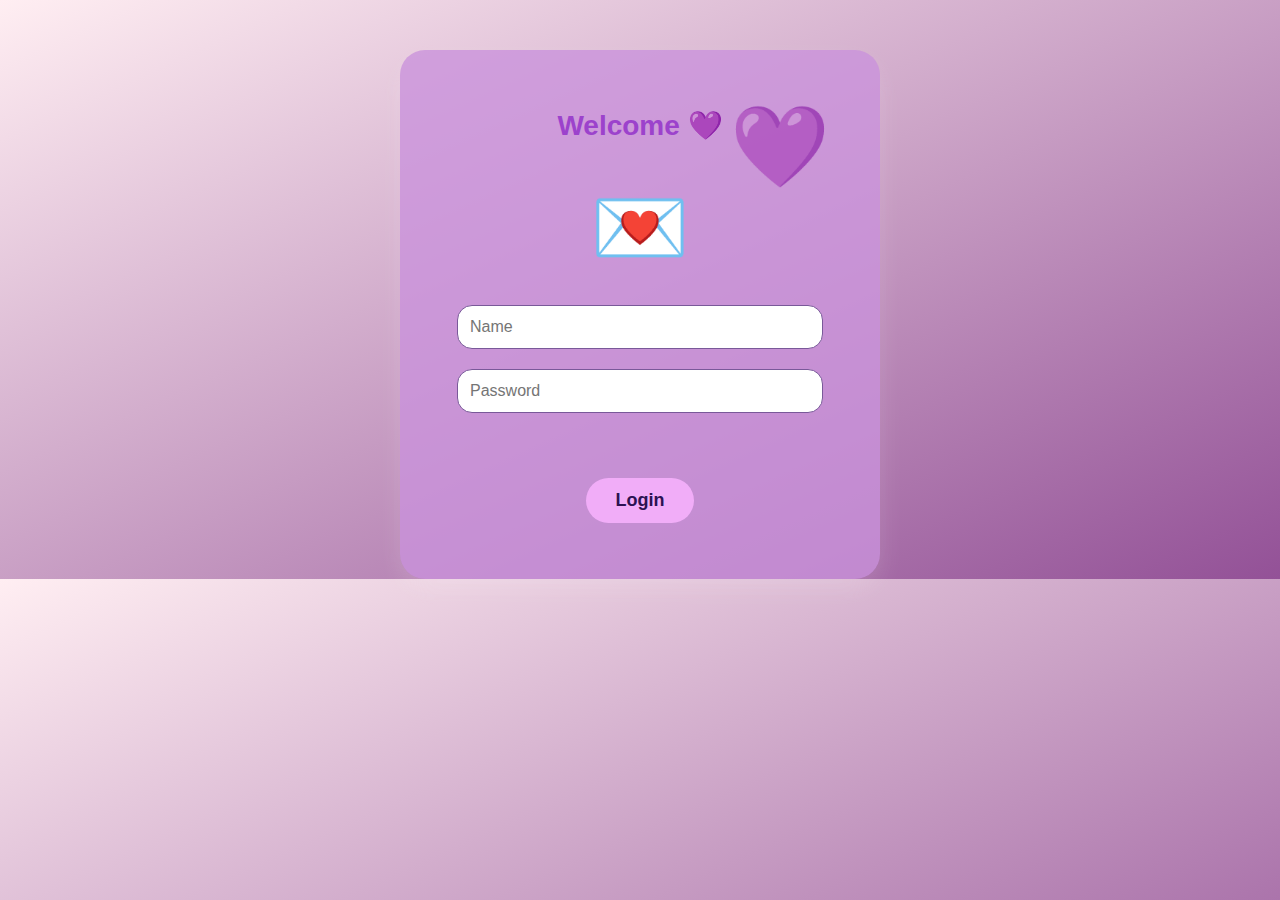
<file: index.html>
<!DOCTYPE html>
<html lang="en">
<head>
<meta charset="UTF-8">
<meta name="viewport" content="width=device-width, initial-scale=1.0">
<title>Welcome 💜</title>
<link rel="stylesheet" href="style.css">
</head>
<body>
<div class="login-container">
    <h1 class="animated-title">Welcome 💜</h1>
    <div class="gift">💌</div>
    <div class="heart-large">💜</div>
    <input type="text" id="username" placeholder="Name">
    
    <input type="password" id="password" placeholder="Password">

<div class="icons-under-password">
    <span>💋</span>
    <span>💌</span>
    <span>👩‍❤️‍👨</span>
    <span>❤️</span>
</div>
    <button onclick="login()">Login</button>
    <p id="message"></p>
</div>
<script src="script.js"></script>
</body>
</html>
</file>
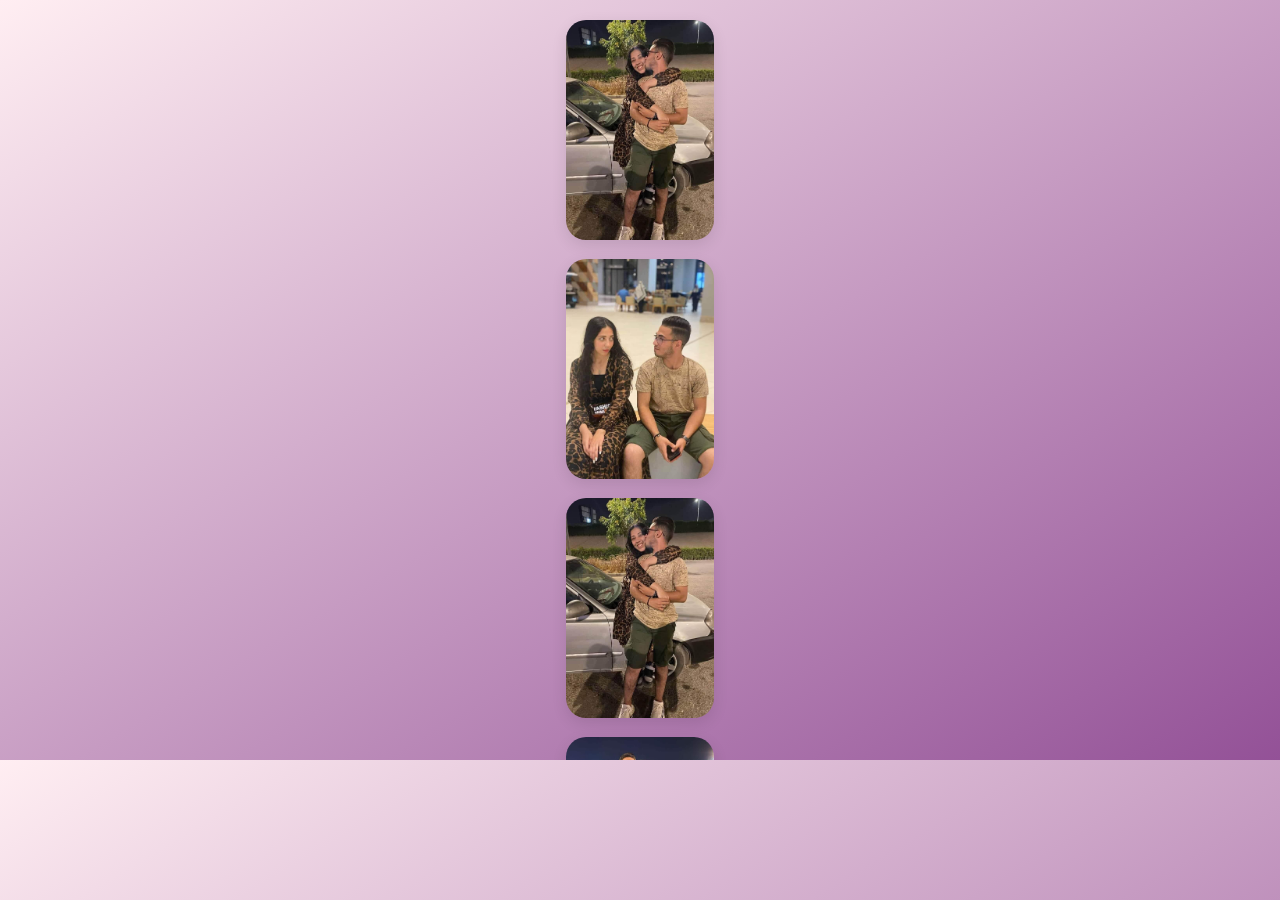
<file: day1.html>
<!DOCTYPE html>
<html lang="en">
<head>
<meta charset="UTF-8">
<meta name="viewport" content="width=device-width, initial-scale=1.0">
<title>Day 1 Photos ❤️</title>
<link rel="stylesheet" href="style.css">
</head>
<body>
<div class="day-container scroll-vertical">
    <div class="photo-frame">
        <img src="s44.jpg" alt="Photo 1">
    </div>
    <div class="photo-frame">
        <img src="s2.jpg" alt="Photo 2">
    </div>
    <div class="photo-frame">
        <img src="s3.jpg" alt="Photo 3">
    </div>
    <div class="photo-frame">
        <img src="s4.jpg" alt="Photo 4">
    </div>
    <button onclick="window.location.href='memories.html'">Back to Memories</button>
</div>
<script src="script.js"></script>
</body>
</html>
</file>
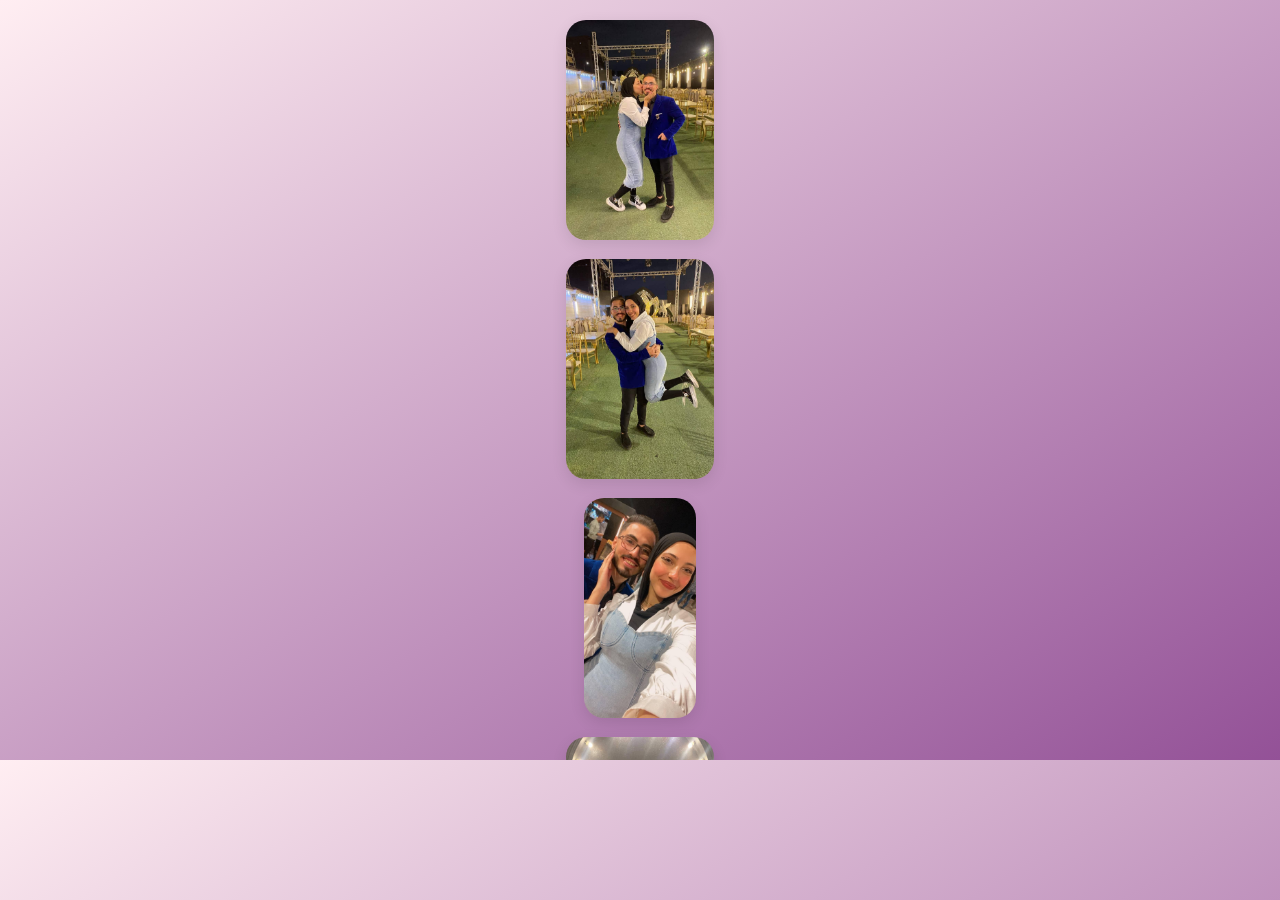
<file: day2.html>
<!DOCTYPE html>
<html lang="en">
<head>
<meta charset="UTF-8">
<meta name="viewport" content="width=device-width, initial-scale=1.0">
<title>Day 1 Photos ❤️</title>
<link rel="stylesheet" href="style.css">
</head>
<body>
<div class="day-container scroll-vertical">
    <div class="photo-frame">
        <img src="ss.jpg" alt="Photo 1">
    </div>
    <div class="photo-frame">
        <img src="sss.jpg" alt="Photo 2">
    </div>
    <div class="photo-frame">
        <img src="ssss.jpg" alt="Photo 3">
    </div>
    <div class="photo-frame">
        <img src="sssss.jpg" alt="Photo 4">
    </div>
    <button onclick="window.location.href='memories.html'">Back to Memories</button>
</div>
<script src="script.js"></script>
</body>
</html>
</file>
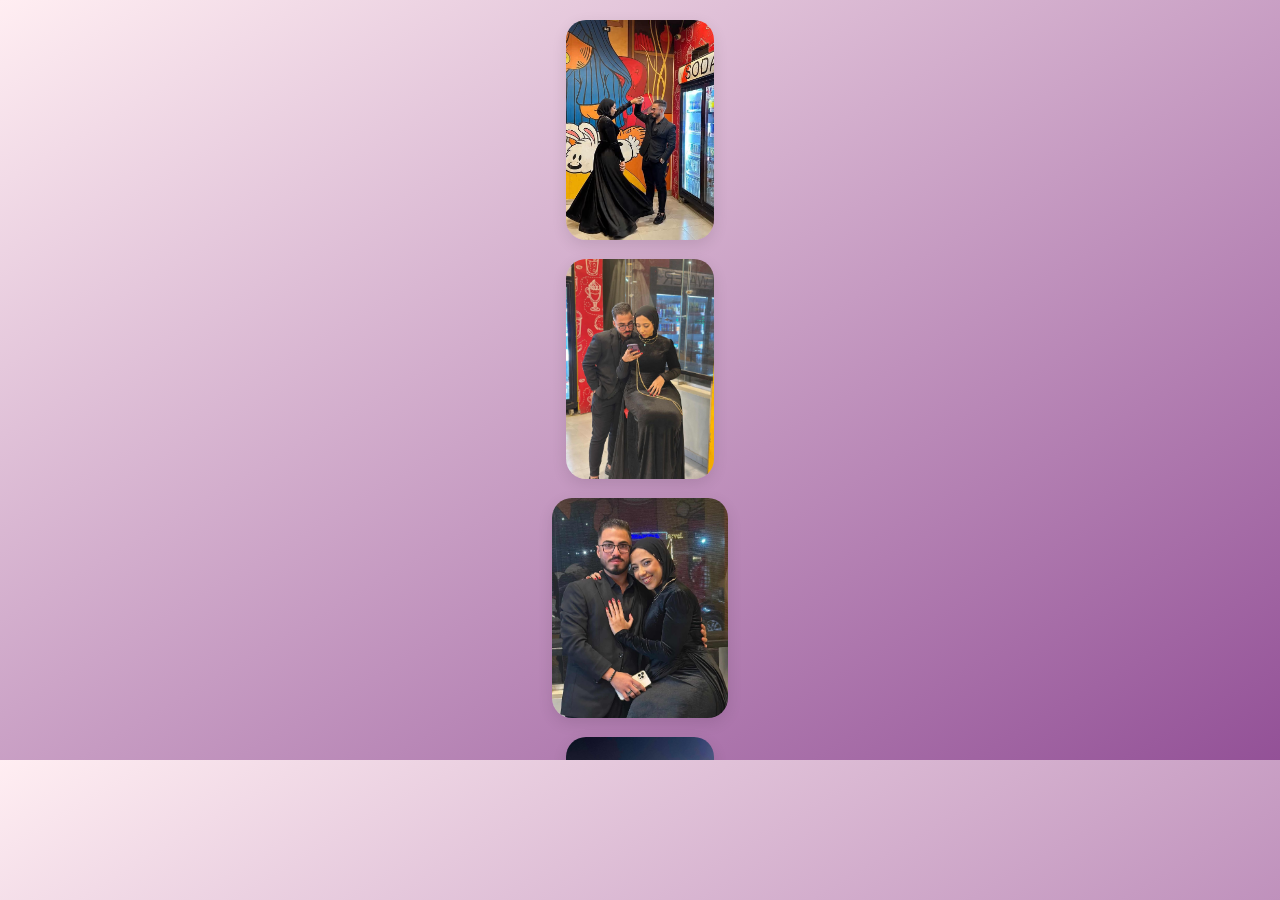
<file: day3.html>
<!DOCTYPE html>
<html lang="en">
<head>
<meta charset="UTF-8">
<meta name="viewport" content="width=device-width, initial-scale=1.0">
<title>Day 1 Photos ❤️</title>
<link rel="stylesheet" href="style.css">
</head>
<body>
<div class="day-container scroll-vertical">
    <div class="photo-frame">
        <img src="p1.jpg" alt="Photo 1">
    </div>
    <div class="photo-frame">
        <img src="p2.jpg" alt="Photo 2">
    </div>
    <div class="photo-frame">
        <img src="p3.jpg" alt="Photo 3">
    </div>
    <div class="photo-frame">
        <img src="p4.jpg" alt="Photo 4">
    </div>
    <button onclick="window.location.href='memories.html'">Back to Memories</button>
</div>
<script src="script.js"></script>
</body>
</html>
</file>
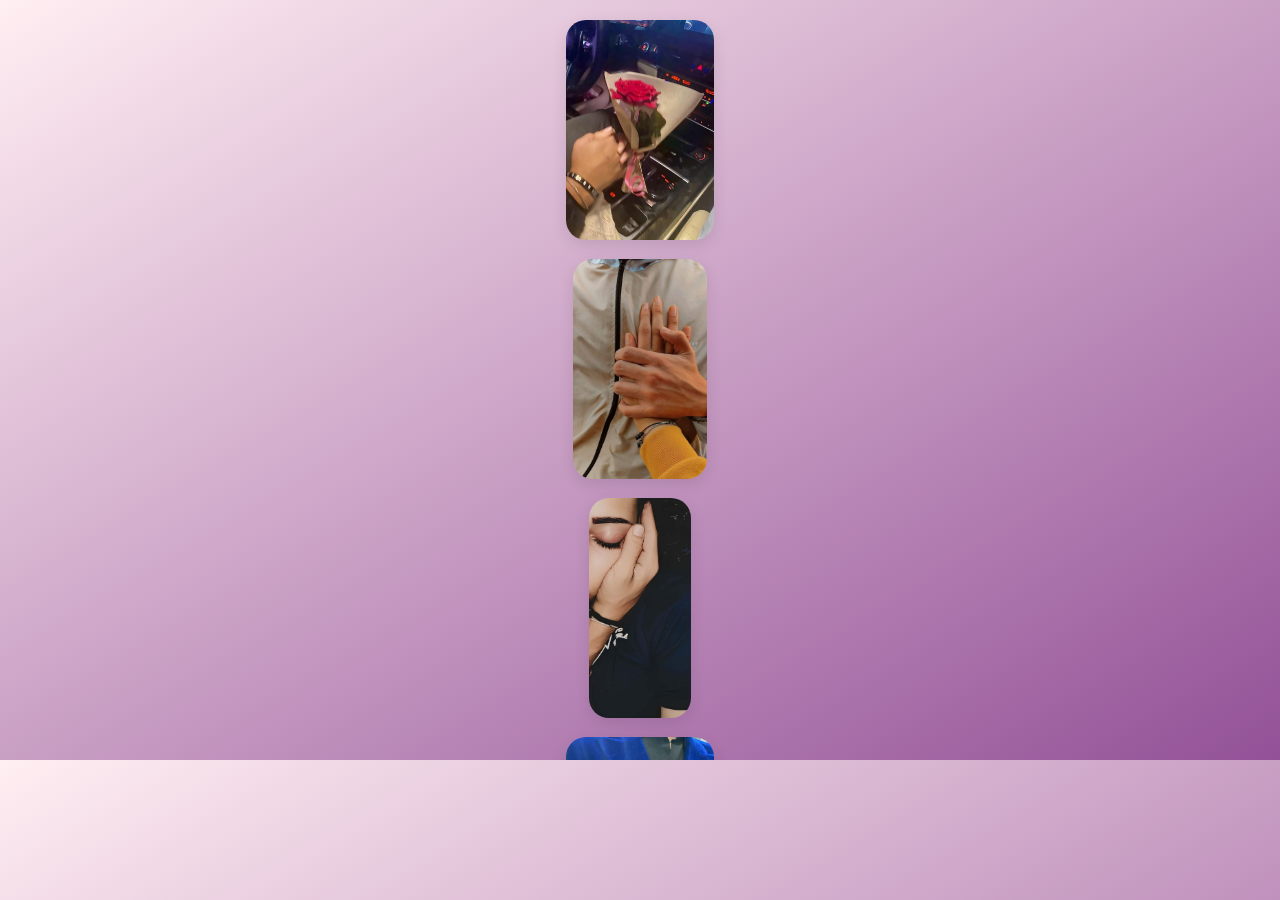
<file: day4.html>
<!DOCTYPE html>
<html lang="en">
<head>
<meta charset="UTF-8">
<meta name="viewport" content="width=device-width, initial-scale=1.0">
<title>Day 1 Photos ❤️</title>
<link rel="stylesheet" href="style.css">
</head>
<body>
<div class="day-container scroll-vertical">
    <div class="photo-frame">
        <img src="h1.jpg" alt="Photo 1">
    </div>
    <div class="photo-frame">
        <img src="h2.jpg" alt="Photo 2">
    </div>
    <div class="photo-frame">
        <img src="h3.jpg" alt="Photo 3">
    </div>
    <div class="photo-frame">
        <img src="h4.jpg" alt="Photo 4">
    </div>
    <button onclick="window.location.href='memories.html'">Back to Memories</button>
</div>
<script src="script.js"></script>
</body>
</html>
</file>
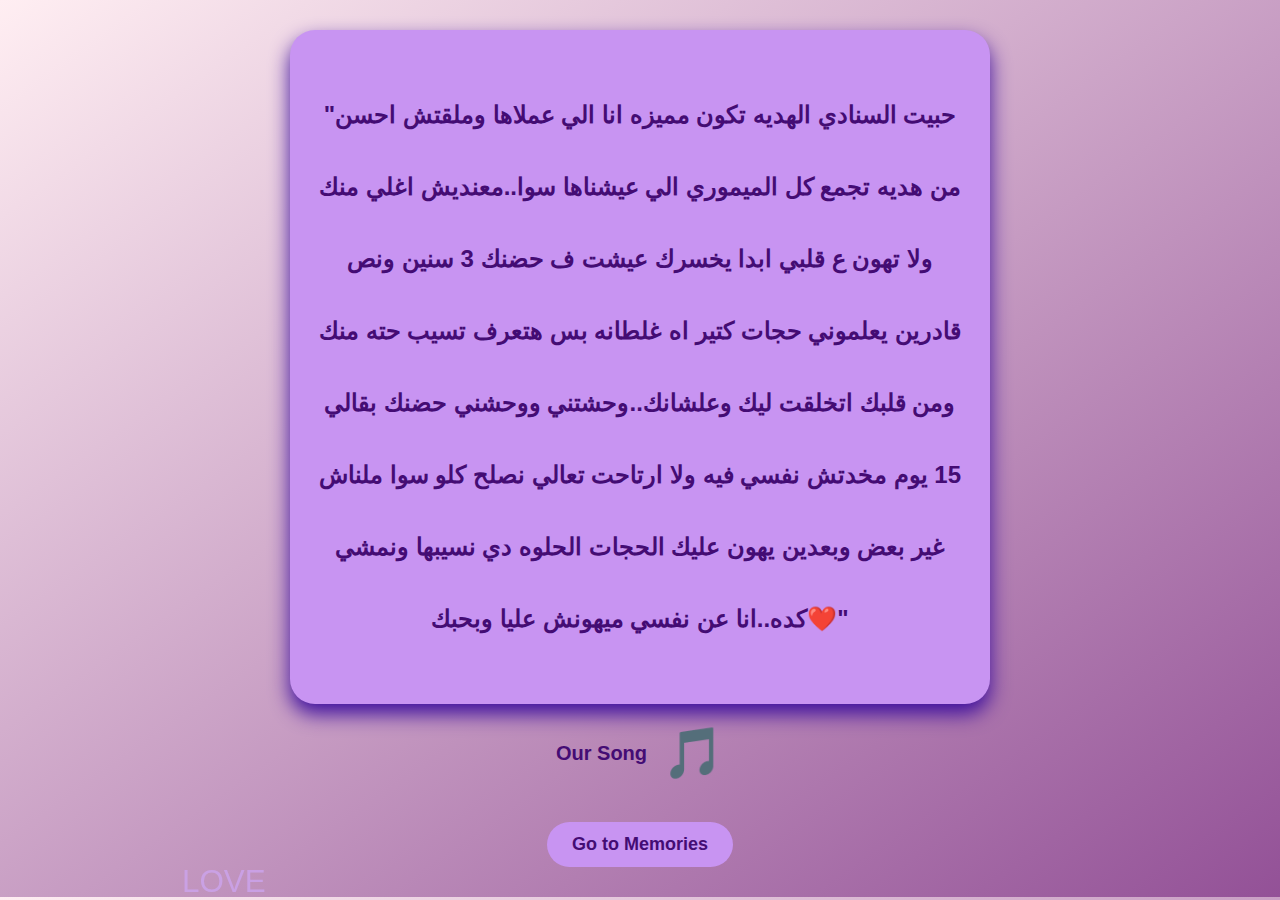
<file: heavy.html>
<!DOCTYPE html>
<html lang="en">
<head>
<meta charset="UTF-8">
<meta name="viewport" content="width=device-width, initial-scale=1.0">
<title>Heavy Message ❤️</title>
<link rel="stylesheet" href="style.css">
</head>
<body>
<div class="heavy-container">
    <div class="heavy-frame">
        <p class="heavy-text">"حبيت السنادي الهديه تكون مميزه انا الي عملاها وملقتش احسن من هديه تجمع كل الميموري الي عيشناها سوا..معنديش اغلي منك ولا تهون ع قلبي ابدا يخسرك عيشت ف حضنك 3 سنين ونص قادرين يعلموني حجات كتير اه غلطانه بس هتعرف تسيب حته منك ومن قلبك اتخلقت ليك وعلشانك..وحشتني ووحشني حضنك بقالي 15 يوم مخدتش نفسي فيه ولا ارتاحت تعالي نصلح كلو سوا ملناش غير بعض وبعدين يهون عليك الحجات الحلوه دي نسيبها ونمشي كده..انا عن نفسي ميهونش عليا وبحبك❤️"</p>
    </div>

    <div class="music-container">
        <span class="music-label">Our Song</span>
        <audio id="music" loop>
            <source src="mu.mp3" type="audio/mpeg">
        </audio>
        <div class="music-icon" onclick="toggleMusic()">🎵</div>
    </div>

    <div id="hearts-container"></div>

    <button class="next-button" onclick="window.location.href='memories.html'">Go to Memories</button>
</div>

<script src="script.js"></script>
</body>
</html>
</file>
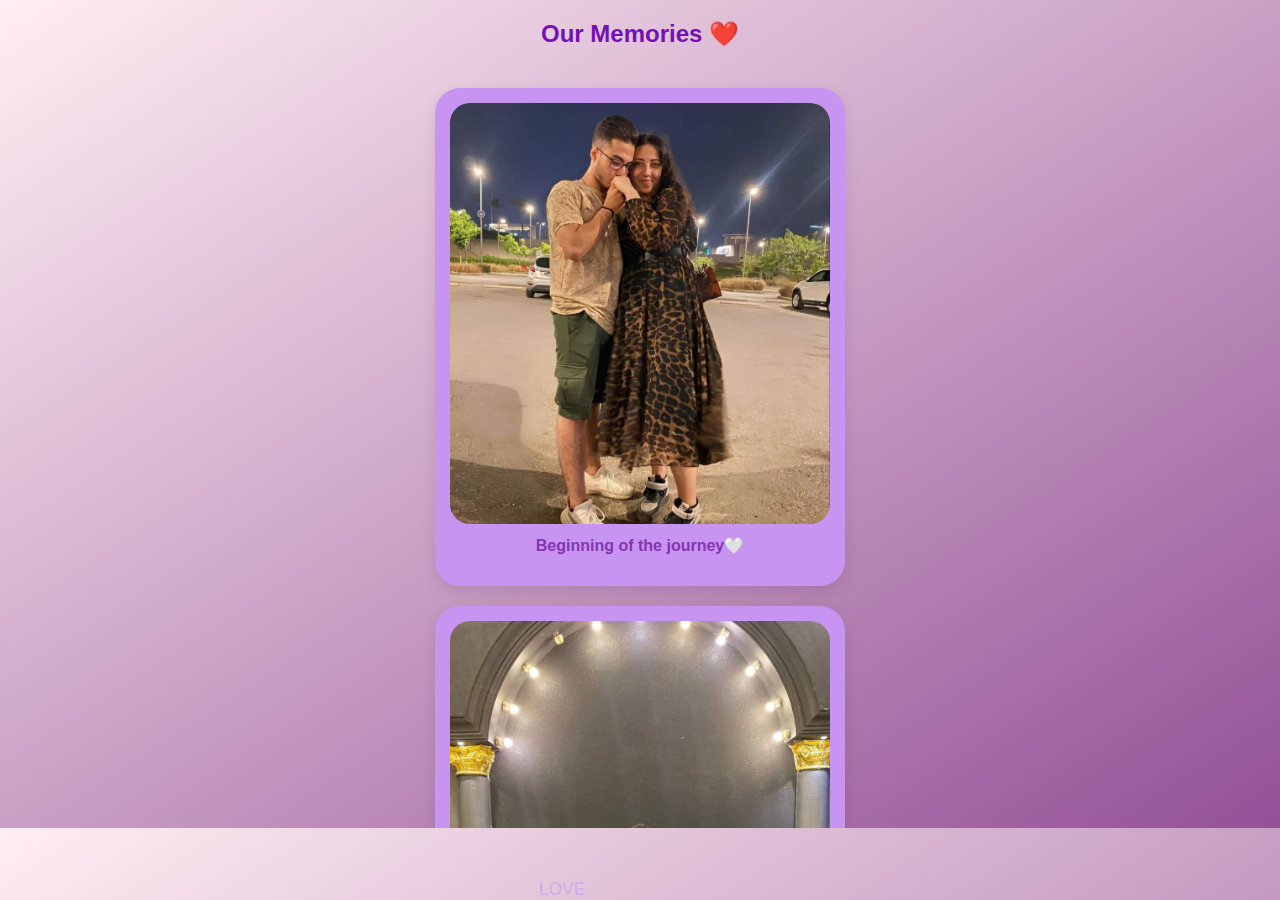
<file: memories.html>
<!DOCTYPE html>
<html lang="en">
<head>
<meta charset="UTF-8">
<meta name="viewport" content="width=device-width, initial-scale=1.0">
<title>Memories ❤️</title>
<link rel="stylesheet" href="style.css">
</head>
<body>
<header>
    <h2>Our Memories ❤️</h2>
</header>
<main class="memories-container scroll-vertical">
    <section class="memory-frame" onclick="window.location.href='day1.html'">
        <img src="s.jpg" alt="Day 1">
        <p class="memory-title">Beginning of the journey🤍</p>
    </section>
    <section class="memory-frame" onclick="window.location.href='day2.html'">
        <img src="ss2.jpg" alt="Day 2">
        <p class="memory-title">Special Day🥰</p>
    </section>
    <section class="memory-frame" onclick="window.location.href='day3.html'">
        <img src="p.jpg" alt="Day 3">
        <p class="memory-title">Perfect Day🤍</p>
    </section>
    <section class="memory-frame" onclick="window.location.href='day4.html'">
        <img src="h.jpg" alt="Day 4">
        <p class="memory-title">My Hero🤴🏻🤍</p>
    </section>
    <section class="memory-frame">
        <video controls>
            <source src="vvv.mp4" type="video/mp4">
            Your browser does not support the video.
        </video>
        <p class="memory-title">Special Video</p>
    </section>
    <section class="memory-frame final-frame">
        <button onclick="window.location.href='secret-message.html'">Secret Message</button>
    </section>
    <!-- Container للقلوب المتطايرة -->
    <div id="hearts-container"></div>
 
</main>
<script src="script.js"></script>
</body>
</html>
</file>
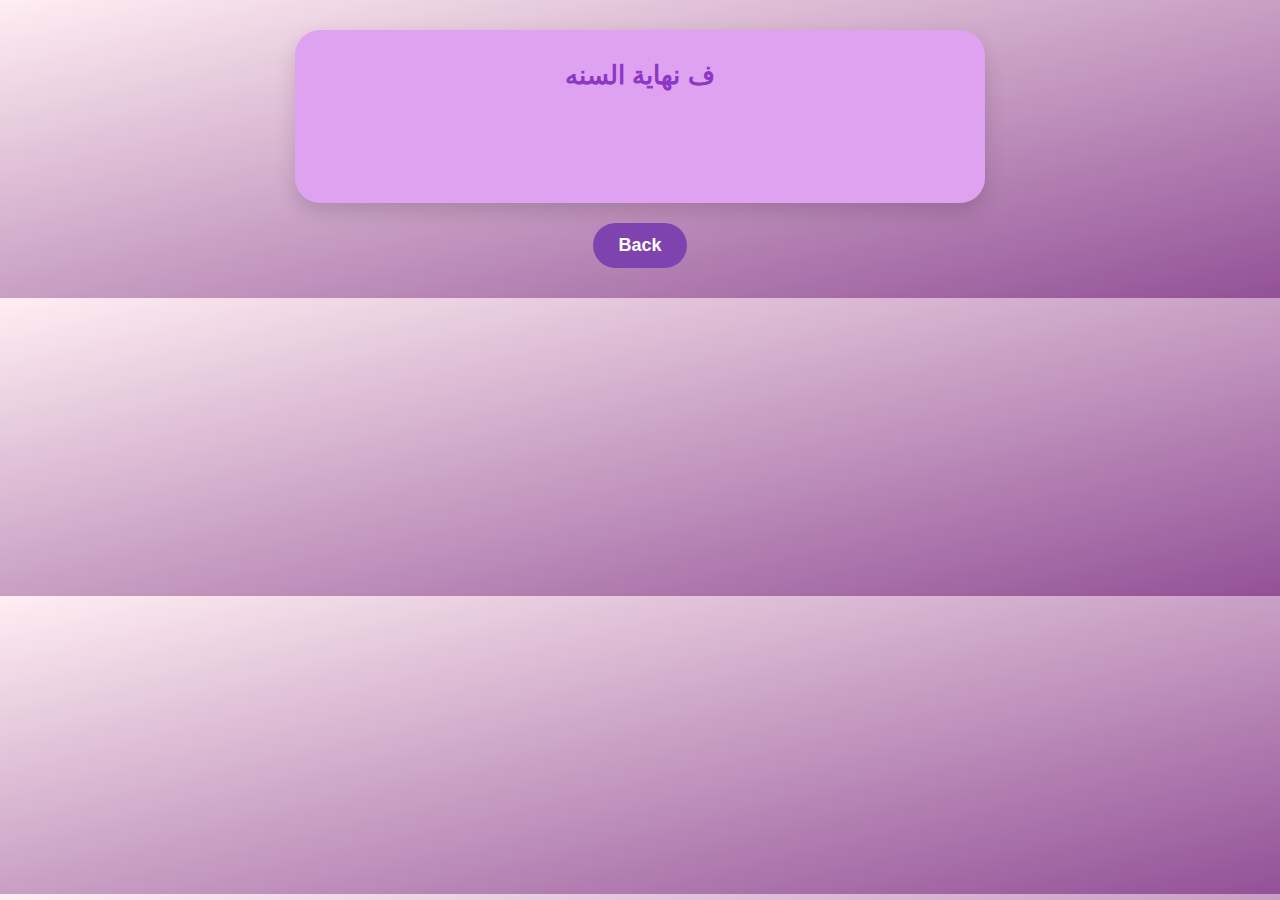
<file: secret-message.html>
<!DOCTYPE html>
<html lang="en">
<head>
<meta charset="UTF-8">
<meta name="viewport" content="width=device-width, initial-scale=1.0">
<title>Secret Message ❤️</title>
<link rel="stylesheet" href="style.css">
</head>
<body>
    
<div class="secret-container">
    <div class="secret-frame">
        <p class="secret-text" id="s1">ف نهاية السنه</p>
        <p class="secret-text" id="s2">وبداية جديده</p>
        <p class="secret-text" id="s3">بحبك ياصاحب مشواري❤️</p>
   </div>
<button class="back" onclick="window.location.href='heavy.html'">Back</button>
</div>
<script>
const secretMessages = ["s1","s2","s3"];
secretMessages.forEach((id,index)=>{
    const el = document.getElementById(id);
    el.style.opacity = 0;
    setTimeout(()=>{
        el.style.transition="all 0.8s ease-out";
        el.style.opacity = 1;
    }, index*1500);
});
</script>

</body>
</html>
</file>
<file: style.css>
/* ===== عام لكل الصفحات ===== */
body {
    font-family: 'Cairo', sans-serif;
    margin: 0;
    padding: 0;
    background: linear-gradient(to bottom right, #ffeef2, #935197);
    color: #7311b5; /* كل النصوص باللون الأبيض */
    text-align: center;
    overflow-x: hidden;
}
button { cursor: pointer; transition: 0.3s; font-weight: bold; border: none; }

/* ===== Login ===== */
.login-container {
    margin-top: 50px;
    background:#ca92dbc9;
    padding:40px;
    border-radius:25px;
    width:90%;
    max-width:400px;
    margin-inline:auto;
    box-shadow:0 10px 25px rgba(252, 248, 248, 0.15);
    position:relative;
}

.animated-title { font-size:28px; color:#9c42cc; animation:pulse 1.5s infinite; }
.icons-under-password {
    position: relative;
    height: 40px;
    margin-bottom: 15px;
    overflow: hidden;
    text-align: center;
}

.icons-under-password span {
    position: absolute;
    bottom: 0;
    font-size: 20px;
    animation: floatUp 3s infinite ease-in-out;
    opacity: 0;
}

/* اختلاف التوقيت والمكان */
.icons-under-password span:nth-child(1) {
    left: 20%;
    animation-delay: 0s;
}
.icons-under-password span:nth-child(2) {
    left: 40%;
    animation-delay: 1s;
}
.icons-under-password span:nth-child(3) {
    left: 60%;
    animation-delay: 2s;
}
.icons-under-password span:nth-child(4) {
    left: 80%;
    animation-delay: 1.5s;
}

@keyframes floatUp {
    0% {
        transform: translateY(0);
        opacity: 0;
    }
    30% {
        opacity: 1;
    }
    100% {
        transform: translateY(-40px);
        opacity: 0;
    }
}

.gift { font-size:80px; animation:jump 1s infinite alternate; display:inline-block; margin:20px;}
.heart-large { position:absolute; top:50px; right:50px; font-size:80px; animation:float-heart 2s infinite alternate; opacity:0.7; }
.login-container input { width:85%; padding:12px; margin:10px 0; border-radius:15px; border:1px solid #795999; font-size:16px; color:#333;}
.login-container button { background:#f1adf8; color:rgb(44, 18, 82); padding:12px 30px; border-radius:50px; font-size:18px;}
.login-container button:hover { background:#960ea8; transform:scale(1.05); }

/* ===== Heavy Message ===== */
.heavy-container { display:flex; flex-direction:column; align-items:center; justify-content:center; padding:30px; position:relative;}
.heavy-frame { background:#c894f2; border-radius:25px; padding:25px; width:90%; max-width:650px; box-shadow:0 10px 20px rgb(62, 15, 158);}
.heavy-text { font-size:24px; font-weight:bold; color:#440c74; line-height:3; text-align:center; }
.heavy-container button {
    background:#c894f2;
    color:#440c74;
    padding:12px 25px;
    border-radius:50px;
    font-size:18px;
    margin-top:20px;
    border:none;
    cursor:pointer;
    transition:0.3s;
}

.heavy-container button:hover {
    background:#923dc3;
    transform:scale(1.05);
}

/* ===== Music ===== */
.music-container { margin:20px; display:flex; align-items:center; gap:15px; }
.music-icon { font-size:50px; cursor:pointer; transition:0.3s; color:#bbbaba; }
.music-icon.playing { animation:shake 0.5s infinite; }
/* ===== Music Label ===== */
.music-label {
    font-size: 20px;
    font-weight:bold;
    color:#440c74;
}

/* ===== Floating hearts ===== */
#hearts-container {
    position: fixed;
    top: 0;
    left: 0;
    width: 100%;
    height: 100%;
    pointer-events: none;
    overflow: hidden;
}

.heart {
    position: absolute;
    bottom: 0;
    color: #cca4ee;
    font-size: 20px;
    opacity: 0.8;
    animation: floatHeart 4s linear forwards;
}

@keyframes floatHeart {
    0% {
        transform: translateY(0) scale(1);
        opacity: 1;
    }
    100% {
        transform: translateY(-100vh) scale(1.5);
        opacity: 0;
    }
}


/* ===== Memories ===== */
.memories-container.scroll-vertical {
    display: flex;
    flex-direction: column;
    align-items: center;
    gap: 20px;
    max-height: 80vh;
    overflow-y: auto;
    padding: 20px;
}

.memory-frame {
    background: #c894f2;
    border-radius: 25px;
    padding: 15px;
    width: 380px;
    text-align: center;
    box-shadow: 0 5px 15px rgba(0,0,0,0.1);
    cursor: pointer;
}

/* الصورة تاخد حجمها الطبيعي */
.memory-frame img,
.memory-frame video {
    width: 100%;
    height: auto;          /* مهم */
    max-height: none;
    object-fit: contain;   /* بدون قص */
    border-radius: 20px;
}

.memory-title {
    font-weight: bold;
    margin-top: 8px;
    color: #8535b1;
}

.final-frame button {
    padding: 12px 25px;
    font-size: 16px;
    border-radius: 50px;
    border: none;
    background: #dbb1ef;
    color: #fff;
}

.final-frame button:hover {
    background: #a83fea;
    transform: scale(1.05);
}


/* ===== Day Pages ===== */
.day-container { display:flex; flex-direction:column; align-items:center; gap:15px; padding:20px; max-height:80vh; overflow-y:auto;}
.day-container img { width:90%; max-width:450px; height:220px; object-fit:cover; border-radius:20px; box-shadow:0 5px 15px rgba(0,0,0,0.1);}
.day-container button { background:#9228ee; color:rgb(123, 27, 153); padding:12px 25px; border-radius:50px; font-size:18px; margin-top:15px;}
.day-container button:hover { background:#d78bf3; transform:scale(1.05); }


/* ===== Secret Message ===== */
.secret-container { display:flex; flex-direction:column; align-items:center; justify-content:center; padding:30px; position:relative;}

.secret-frame { background:#dfa2f1; padding:20px; border-radius:25px; width:90%; max-width:650px; box-shadow:0 8px 20px rgba(0,0,0,0.15);}
.secret-text { font-size:26px; color:#8c38c5; font-weight:bold; opacity:0; transition:opacity 0.5s; margin:10px 0; }

.secret-container button.back {
    background:#7f43b0; /* لون بينك غامق */
    color:rgb(255, 255, 255);
    padding:12px 25px;
    border-radius:50px;
    font-size:18px;
    border:none;
    cursor:pointer;
    margin-top:20px;
    transition:0.3s;
    font-weight:bold;
}

.secret-container button.back:hover {
    background:#6f18a1;
    transform:scale(1.05);
}


/* ===== Floating hearts & flowers ===== */
@keyframes float-heart {0%{transform:translateY(0);}50%{transform:translateY(-30px);}100%{transform:translateY(0);}}
@keyframes shake {0%{transform:rotate(0deg);}25%{transform:rotate(10deg);}50%{transform:rotate(-10deg);}75%{transform:rotate(10deg);}100%{transform:rotate(0deg);}}
@keyframes pulse {0%{transform:scale(1);}50%{transform:scale(1.1);}100%{transform:scale(1);}}
@keyframes jump {0%{transform:translateY(0);}50%{transform:translateY(-20px) rotate(-10deg);}100%{transform:translateY(0);}}
@keyframes float-flower {
  0%{transform:translateY(0) rotate(0deg); opacity:1;}
  100%{transform:translateY(-100vh) rotate(360deg); opacity:0;}
}
.flower {
    position:absolute;
    font-size:26px;
    color:#e33f91;
    animation:float-flower 6s linear infinite;
    pointer-events:none;
}
</file>
